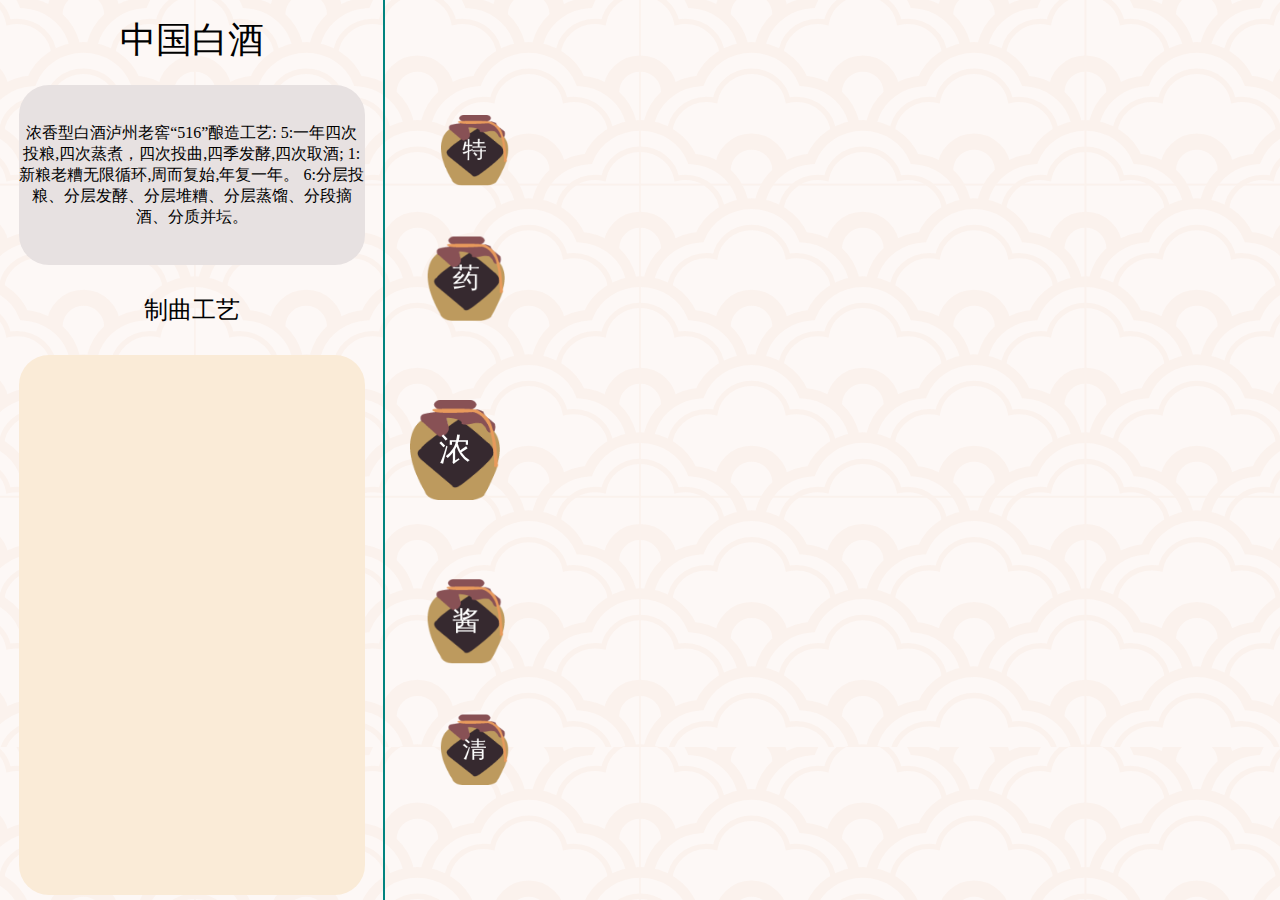
<file: index.html>
<!DOCTYPE html>
<html lang="en">

<head>
    <meta charset="UTF-8">
    <meta http-equiv="X-UA-Compatible" content="IE=edge">
    <meta name="viewport" content="width=device-width, initial-scale=1.0">
    <title></title>
    <script src="https://d3js.org/d3.v5.min.js"></script>
    <script src="https://unpkg.com/swiper@8/swiper-bundle.min.js"> </script>
    <link rel="stylesheet" href="https://unpkg.com/swiper@8/swiper-bundle.min.css">
    <link rel="stylesheet" href="flow.css">
</head>

<style>

</style>

<body>
    <div class="wine">
        <div class="left">
            <div class="left_top">
                <div class="title">中国白酒</div>
                <div class="introduction">浓香型白酒泸州老窖“516”酿造工艺:
                    5:一年四次投粮,四次蒸煮，四次投曲,四季发酵,四次取酒;
                    1:新粮老糟无限循环,周而复始,年复一年。
                    6:分层投粮、分层发酵、分层堆糟、分层蒸馏、分段摘酒、分质并坛。
                </div>
                <div class="zhiqu_intr">
                    制曲工艺
                    <span></span>
                </div>
            </div>
            <div class="left_zhiqu">
                <div class="zhiqu" id="zhiqu_lprocess">
                </div>
                <div class="zhiqu" id="zhiqu_process">
                </div>
            </div>
        </div>
        <div class="swiperCon">
            <div class="swiperA">
                <div class="swiper-wrapper">
                    <div class="flow swiper-slide">
                        <div class="container">
                            <div class="swiper" id="swiper1">
                                <div class="swiper-wrapper" id="swiper-wrapper1">
                                    <div class="swiper-slide swiper-slide1">
                                        <div class="box">浓</div>
                                    </div>
                                    <div class="swiper-slide swiper-slide1">
                                        <div class="box">酱</div>
                                    </div>
                                    <div class="swiper-slide swiper-slide1">
                                        <div class="box">清</div>
                                    </div>
                                    <div class="swiper-slide swiper-slide1">
                                        <div class="box">米</div>
                                    </div>
                                    <div class="swiper-slide swiper-slide1">
                                        <div class="box">芝</div>
                                    </div>
                                    <div class="swiper-slide swiper-slide1">
                                        <div class="box">兼</div>
                                    </div>
                                    <div class="swiper-slide swiper-slide1">
                                        <div class="box">豉</div>
                                    </div>
                                    <div class="swiper-slide swiper-slide1">
                                        <div class="box">白</div>
                                    </div>
                                    <div class="swiper-slide swiper-slide1">
                                        <div class="box">馥</div>
                                    </div>
                                    <div class="swiper-slide swiper-slide1">
                                        <div class="box">凤</div>
                                    </div>
                                    <div class="swiper-slide swiper-slide1">
                                        <div class="box">特</div>
                                    </div>
                                    <div class="swiper-slide swiper-slide1">
                                        <div class="box">药</div>
                                    </div>
                                </div>
                            </div>
                        </div>
                        <div class="process">
                            <div class="describe"></div>
                        </div>
                    </div>
                    <div class="chord swiper-slide">
                    </div>
                </div>
                <div class="swiper-pagination"></div>
            </div>
        </div>
    </div>
</body>

<script src="zhiqu.js"></script>
<script src="chord.js"></script>
<script src="flow.js"></script>


</html>
</file>
<file: flow.css>
* {
    margin: 0;
    padding: 0;
}

body {
    background-image: url(./material/background.svg);
}

.wine {
    display: flex;
    justify-content: center;
    align-items: center;
    /* background-color: burlywood; */
}

.left {
    width: 30vw;
    height: 100vh;
    display: flex;
    flex-direction: column;
    align-items: center;
    align-content: space-around;
    justify-content: center;
    text-align: center;
    border-right: #01847f 2px solid;
}

.left_top {
    height: 40vh;
}

.title {
    text-align: center;
    line-height: 10vh;
    font-size: 36px;
    height: 10vh;
}

.introduction {
    height: 20vh;
    width: 27vw;
    background-color: rgb(231, 225, 225);
    border-radius: 30px;
    display: flex;
    justify-content: center;
    align-items: center;
}

.zhiqu_intr {
    height: 10vh;
    line-height: 10vh;
    font-size: x-large;
}

.left_zhiqu {
    display: flex;
    border-radius: 30px;
    background-color: antiquewhite;
    margin-bottom: 10px;
}

.zhiqu {
    display: flex;
    justify-content: center;
    flex-direction: row;
    width: calc(30vw);
    height: calc(60vh);
    /* background-color: rgb(232, 227, 222); */
}

#zhiqu_lprocess {
    width: calc(7vw);
    height: calc(60vh);
}

#zhiqu_process {
    width: calc(20vw);
    height: calc(60vh);
    position: relative;
    display: flex;
    justify-content: flex-start;
}

.zhiqu_step {
    fill: rgb(255, 255, 255);
}

.tooltip {
    position: absolute;
    background: #eee;
    box-shadow: 0 0 5px #999999;
    color: #333;
    font-size: 12px;
    margin: 10px;
    top: 100px;
    right: 0;
    text-align: center;
    opacity: 0;
    max-width: 100px;
}

.chord-tooltip {
    background: #eee;
    box-shadow: 0 0 5px #999999;
    color: #333;
    font-size: 12px;
    left: 130px;
    padding: 10px;
    position: absolute;
    text-align: center;
    top: 95px;
    z-index: 10;
    display: block;
    opacity: 0;
}


.swiperCon {
    width: 70vw;
    height: 100vh;
    overflow: hidden;
}

.swiperA {
    width: 70vw;
    height: 100vh;
}

.flow {
    position: relative;
    display: flex;
    justify-content: space-between;
    align-items: center;
    width: 70vw;
    height: 100vh;
    /* background-color: #e5ddd7; */
}

.process {
    position: relative;
    display: flex;
    justify-content: center;
    flex-direction: column;
    width: calc(70vw);
    height: calc(100vh);
    /* background-color: antiquewhite; */
}

.psvg {
    z-index: 100;
}

.sort {
    z-index: 1000;
    display: flex;
    position: absolute;
    right: 100px;
    top: 60px;
    animation: appear 0.5s;
}

.sort1 {
    width: 100px;
    height: 50px;
    margin-right: 20px;
    background-color: rgb(210, 207, 183);
    border-radius: 15px;
    border: 2px rgb(152, 147, 145) solid;
    display: flex;
    align-items: center;
    justify-content: center;
    text-align: center;
    font-size: 18px;
    font-family: "楷体";
    font-weight: bold;
    color: rgb(37, 37, 31);
    cursor: pointer;
}

.sort1.sactive {
    background-color: rgb(247, 216, 216);
}

.describe {
    position: absolute;
    display: flex;
    align-items: center;
    justify-content: center;
    padding: 5px 10px;
    border-radius: 10px;
    width: 50vw;
    min-height: 50px;
    left: 13vw;
    top: 80vh;
    /* background-color: aqua; */
    font-size: 18px;
    text-indent: 36px;
    font-family: "楷体";
    font-weight: bold;
}

.container {
    width: 20vw;
    position: absolute;
    left: 20px;
}

.swiper {
    width: 20vw;
    height: 80vh;
}

.swiper-slide1 {
    display: flex;
    align-items: center;
}

.box {
    height: 100px;
    width: 100px;
    background-image: url(./material/jar.png);
    background-size: 90px;
    background-repeat: no-repeat;
    background-position: 50% 50%;
    display: flex;
    align-items: center;
    justify-content: center;
    text-align: center;
    font-size: 32px;
    font-family: "楷体";
    color: white;
    cursor: pointer;
}

.chord {
    height: 100vh;
    width: 70vw;
    /* background-color: aquamarine; */
}

.shortM,
.longM,
.line {
    fill: none;
    stroke: rgb(183, 179, 174);
    stroke-width: 1px;
}

.scircle {
    fill: #80d1c8;
    stroke: rgb(177, 173, 167);
}

.dot {
    fill: white;
    stroke: #80d1c8;
    stroke-width: 2px;
}

.dot.main {
    fill: #80d1c8;
    stroke: white;
    opacity: 0.7;
}

.step {
    font-size: 16px;
    color: bisque;
    font-family: "楷体";
    font-weight: bold;
}

.step.main {
    font-size: 18px;

}

.chord {
    display: flex;
    align-items: center;
    justify-content: center;
}

.chordLinks {
    fill: none;
    stroke: black;
    stroke-width: 1px;
}

.dot.main.active,
.dot.active {
    transform-origin: center center;
    transform-box: fill-box;
    cursor: pointer;
    stroke: #01847f;
    fill: #80d1c8;
    stroke-width: 6px;
    opacity: 0.5;
    transition: scale 0.5s;
}

.dot.main.active:hover,
.dot.active:hover {
    opacity: 1;
    stroke-width: 7;
    scale: 1.2
}


.dot.active.selected,
.dot.main.active.selected {
    stroke: #984f31;
    fill: burlywood;
}

.chordCir {
    z-index: 100;
    fill: burlywood;
    stroke: rgb(110, 78, 78);
    stroke-width: 2px;
}

.chordCir {
    z-index: 100;
    fill: burlywood;
    stroke: rgb(110, 78, 78);
    stroke-width: 2px;
}

.chordCir circle {
    transform-box: fill-box;
    transform-origin: center center;
    transition: scale 0.5s;
}

.chordDetail circle:hover {
    fill: antiquewhite;
    scale: 1.5
}

@keyframes appear {
    0% {
        opacity: 0;
    }

    100% {
        opacity: 1;
    }
}

/* 我加的 虽然前面也有改了的*/
.zhiqu_dot {
    transform-origin: center center;
    transform-box: fill-box;
    fill: rgb(175, 205, 185);

}

.zhiqu_line {
    stroke: rgb(172, 199, 173);
    stroke-width: 3px;
}

.zhiqu_dot.small {
    transition: all .5s;
}

.zhiqu_dot.small:hover {
    transform: scale(1.5);
    stroke: #80d1c8;
    fill: aliceblue;
}

.zhiqu_dot.small.selected {
    transform: scale(1.5);
    stroke: #80d1c8;
    fill: aliceblue;
}
</file>
